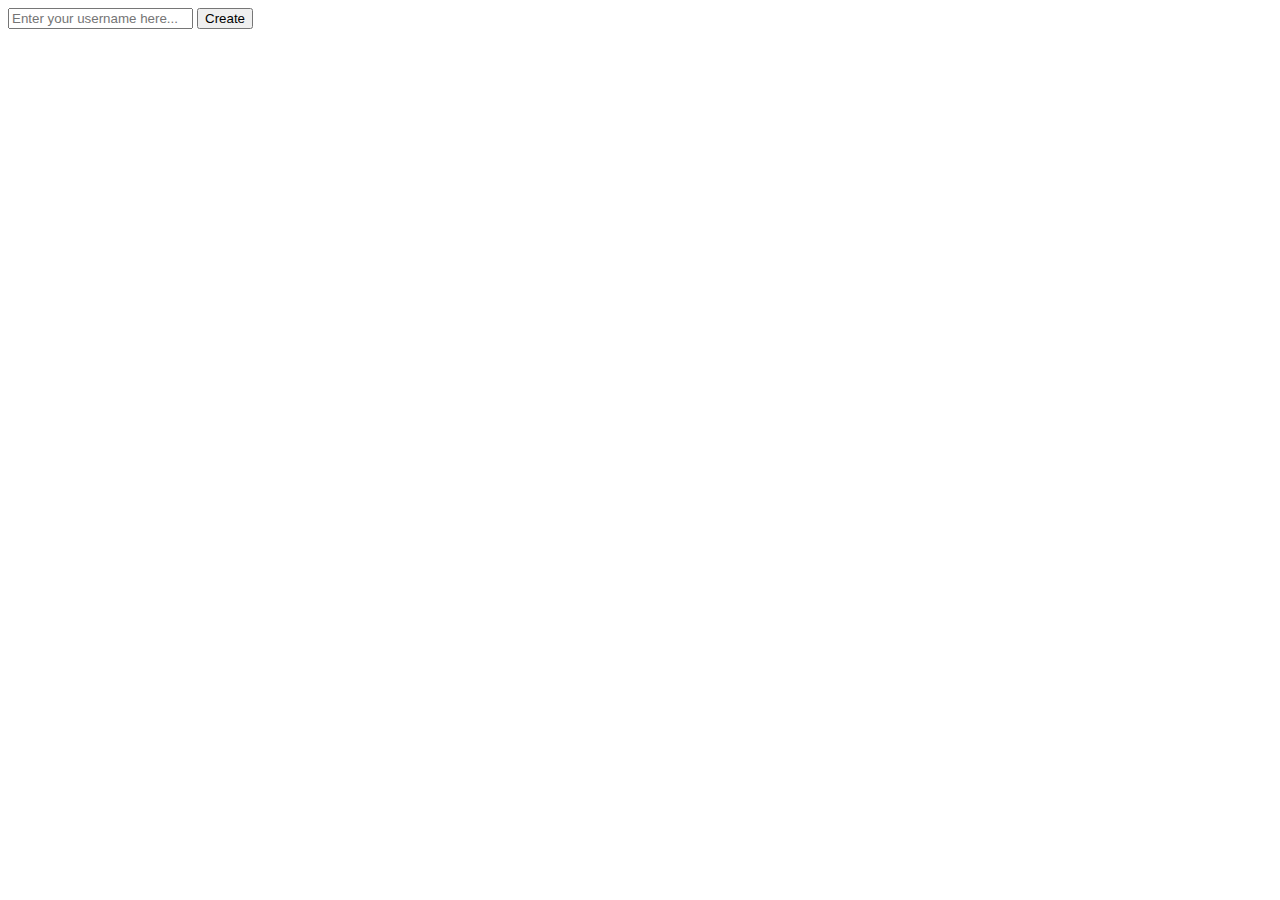
<file: templates/create_account.html>
<!DOCTYPE html>
<html lang="en">
<head>
    <meta charset="UTF-8">
    <title>Create New Account</title>
</head>
<body>
<input id="username-input" placeholder="Enter your username here..." />
<button id="create-account-btn">Create</button>
<script src="../static/js/create_account.js"></script>
</body>
</html>
</file>
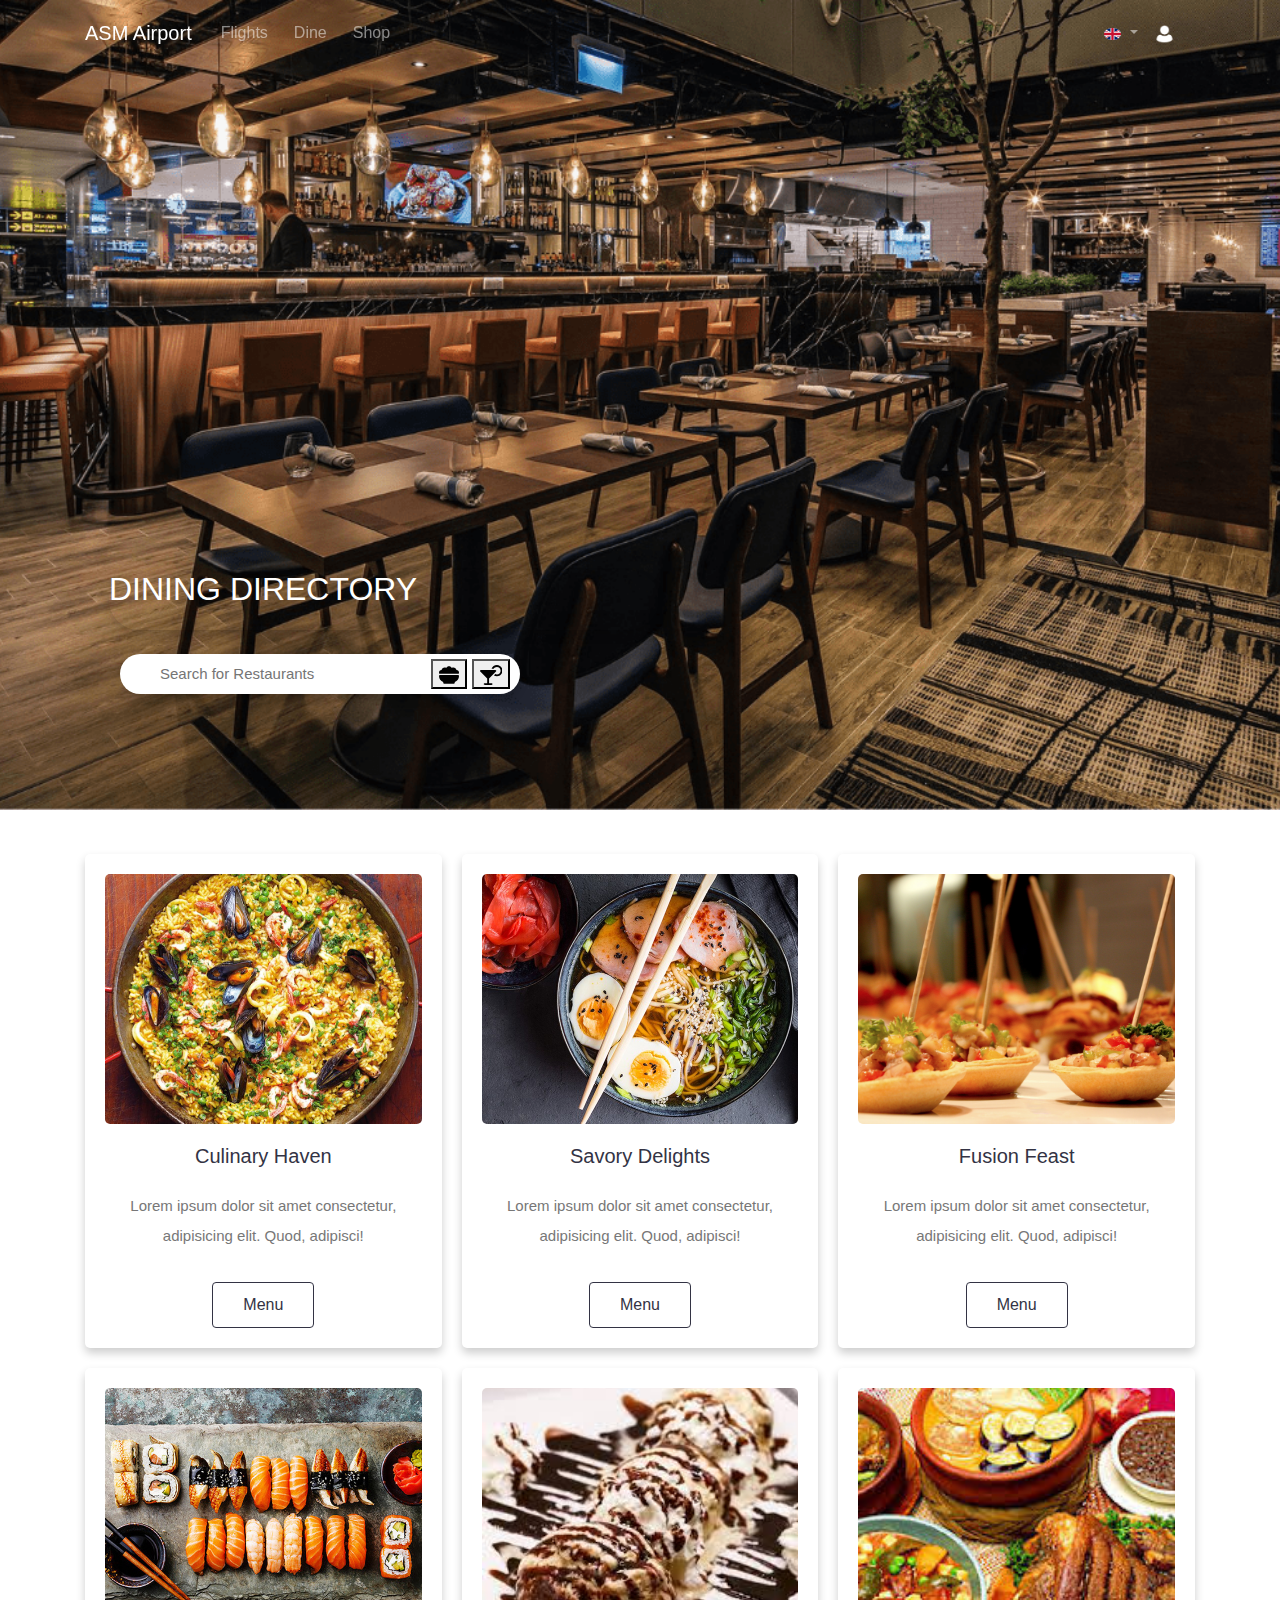
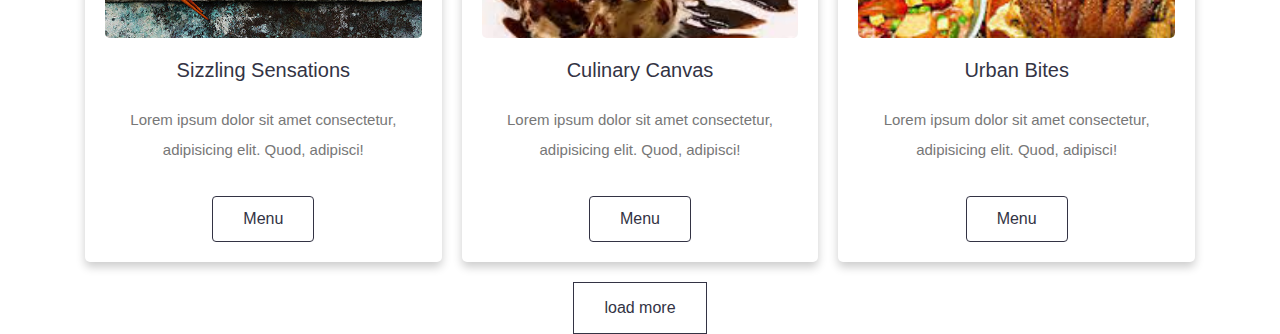
<file: templates/dining.html>
<!DOCTYPE html>
<html lang="en">
<head>
    <meta charset="UTF-8">
    <meta http-equiv="X-UA-Compatible" content="IE=edge">
    <meta name="viewport" content="width=device-width, initial-scale=1.0">
    <link rel="stylesheet" href="https://cdnjs.cloudflare.com/ajax/libs/font-awesome/5.15.4/css/all.min.css">
    <link rel="stylesheet" href="../static/css/dining.css">
    <link rel="stylesheet" href="../static/css/navbar.css">
    <link rel="stylesheet" href="https://stackpath.bootstrapcdn.com/bootstrap/4.5.2/css/bootstrap.min.css">
    <title>Dining</title>
</head>
<body>

<nav class="navbar navbar-expand-lg navbar-dark fixed-top">
    <div class="container">
        <a class="navbar-brand" href="/">ASM Airport</a>
        <div class="navbar-collapse" id="navbarNav">
            <ul class="navbar-nav mr-auto">
                <li class="nav-item">
                    <a class="nav-link" href="flightInfo">Flights</a>
                </li>
                <li class="nav-item">
                    <a class="nav-link" href="dining">Dine</a>
                </li>
                <li class="nav-item">
                    <a class="nav-link" href="shopping">Shop</a>
                </li>
            </ul>

            <ul class="navbar-nav ml-auto">
                <li class="nav-item dropdown">
                    <a class="nav-link dropdown-toggle" href="" id="languageDropdown" role="button"
                       data-toggle="dropdown" aria-haspopup="true" aria-expanded="false">
                        <img src="../static/images/UK_Flag.svg" alt="Language" class="rounded-circle flag-icon">
                    </a>
                    <div class="dropdown-menu" aria-labelledby="languageDropdown">
                        <a class="dropdown-item" href="/">English</a>
                        <a class="dropdown-item" href="en=it">Italian</a>
                    </div>
                </li>
                <li class="nav-item">
                    <a class="nav-link" href="logout" id="userIconLink">
                        <img src="../static/images/icon.png" alt="User" class="rounded-circle user-icon small-icon"
                             id="userIcon">
                    </a>
                </li>
            </ul>
        </div>
    </div>
</nav>

<div id="blur">
    <div id="background-slideshow">
        <div class="background-slide active" style="background-image: url('../static/images/r.jpg')"></div>

    </div>
    <h2>DINING DIRECTORY</h2>
    <form class="search-form">
        <input type="search" value="" placeholder="Search for Restaurants" class="search-input">
        <button type="submit" class="search-button">
            <svg class="submit-button">
                <use xmlns:xlink="http://www.w3.org/1999/xlink" xlink:href="#search"></use>
            </svg>
        </button>
        <div class="search-icons">
            <button type="button" class="icon-button" data-tooltip="Arrival">
                <svg xmlns="http://www.w3.org/2000/svg" height="1.25em" viewBox="0 0 512 512">
                    <path d="M0 192c0-35.3 28.7-64 64-64c.5 0 1.1 0 1.6 0C73 91.5 105.3 64 144 64c15 0 29 4.1 40.9 11.2C198.2 49.6 225.1 32 256 32s57.8 17.6 71.1 43.2C339 68.1 353 64 368 64c38.7 0 71 27.5 78.4 64c.5 0 1.1 0 1.6 0c35.3 0 64 28.7 64 64c0 11.7-3.1 22.6-8.6 32H8.6C3.1 214.6 0 203.7 0 192zm0 91.4C0 268.3 12.3 256 27.4 256H484.6c15.1 0 27.4 12.3 27.4 27.4c0 70.5-44.4 130.7-106.7 154.1L403.5 452c-2 16-15.6 28-31.8 28H140.2c-16.1 0-29.8-12-31.8-28l-1.8-14.4C44.4 414.1 0 353.9 0 283.4z"/>
                </svg>
            </button>
            <button type="button" class="icon-button" data-tooltip="Departure">
                <svg xmlns="http://www.w3.org/2000/svg" height="1.25em" viewBox="0 0 576 512">
                    <path d="M432 240c53 0 96-43 96-96s-43-96-96-96c-35.5 0-66.6 19.3-83.2 48H296.2C316 40.1 369.3 0 432 0c79.5 0 144 64.5 144 144s-64.5 144-144 144c-27.7 0-53.5-7.8-75.5-21.3l35.4-35.4c12.2 5.6 25.8 8.7 40.1 8.7zM1.8 142.8C5.5 133.8 14.3 128 24 128H392c9.7 0 18.5 5.8 22.2 14.8s1.7 19.3-5.2 26.2l-177 177V464h64c13.3 0 24 10.7 24 24s-10.7 24-24 24H208 120c-13.3 0-24-10.7-24-24s10.7-24 24-24h64V345.9L7 169c-6.9-6.9-8.9-17.2-5.2-26.2z"/>
                </svg>
            </button>
        </div>
    </form>
<button id="btn" style="display: none;"></button>
    <div class="container">
        <div class="box-container">
            <div class="box">
                <div class="image">
                    <img src="../static/images/image1.png" alt="">
                </div>
                <div class="content">
                    <h3>Culinary Haven</h3>
                    <p>Lorem ipsum dolor sit amet consectetur, adipisicing elit. Quod, adipisci!</p>
                    <button class="btn" onclick="toggle('../static/images/oop.jpg')">Menu</button>


                </div>
            </div>
            <div class="box">
                <div class="image">
                    <img src="../static/images/image15.png" alt="">
                </div>
                <div class="content">
                    <h3>Savory Delights</h3>
                    <p>Lorem ipsum dolor sit amet consectetur, adipisicing elit. Quod, adipisci!</p>
                    <button class="btn" onclick="toggle('../static/images/oop.jpg')">Menu</button>

                </div>
            </div>
            <div class="box">
                <div class="image">
                    <img src="../static/images/image2.png" alt="">
                </div>
                <div class="content">
                    <h3>Fusion Feast</h3>
                    <p>Lorem ipsum dolor sit amet consectetur, adipisicing elit. Quod, adipisci!</p>
                    <button class="btn" onclick="toggle('../static/images/oop.jpg')">Menu</button>
                </div>
            </div>
            <div class="box">
                <div class="image">
                    <img src="../static/images/image14.png" alt="">
                </div>
                <div class="content">
                    <h3>Sizzling Sensations</h3>
                    <p>Lorem ipsum dolor sit amet consectetur, adipisicing elit. Quod, adipisci!</p>
                    <button class="btn" onclick="toggle('../static/images/oop.jpg')">Menu</button>
                </div>
            </div>
            <div class="box">
                <div class="image">
                    <img src="../static/images/image3.png" alt="">
                </div>
                <div class="content">
                    <h3>Culinary Canvas</h3>
                    <p>Lorem ipsum dolor sit amet consectetur, adipisicing elit. Quod, adipisci!</p>
                    <button class="btn" onclick="toggle('../static/images/oop.jpg')">Menu</button>
                </div>
            </div>
            <div class="box">
                <div class="image">
                    <img src="../static/images/image13.png" alt="">
                </div>
                <div class="content">
                    <h3>Urban Bites</h3>
                    <p>Lorem ipsum dolor sit amet consectetur, adipisicing elit. Quod, adipisci!</p>
                    <button class="btn" onclick="toggle('../static/images/oop.jpg')">Menu</button>
                </div>
            </div>
            <div class="box">
                <div class="image">
                    <img src="../static/images/image4.png" alt="">
                </div>
                <div class="content">
                    <h3>Gourmet Gateway</h3>
                    <p>Lorem ipsum dolor sit amet consectetur, adipisicing elit. Quod, adipisci!</p>
                    <button class="btn" onclick="toggle('../static/images/oop.jpg')">Menu</button>
                </div>
            </div>
            <div class="box">
                <div class="image">
                    <img src="../static/images/image12.png" alt="">
                </div>
                <div class="content">
                    <h3>Spice Symphony</h3>
                    <p>Lorem ipsum dolor sit amet consectetur, adipisicing elit. Quod, adipisci!</p>
                    <button class="btn" onclick="toggle('../static/images/oop.jpg')">Menu</button>
                </div>
            </div>
            <div class="box">
                <div class="image">
                    <img src="../static/images/image5.png" alt="">
                </div>
                <div class="content">
                    <h3>Coastal Cravings</h3>
                    <p>Lorem ipsum dolor sit amet consectetur, adipisicing elit. Quod, adipisci!</p>
                    <button class="btn" onclick="toggle('../static/images/oop.jpg')">Menu</button>
                </div>
            </div>
            <div class="box">
                <div class="image">
                    <img src="../static/images/image11.png" alt="">
                </div>
                <div class="content">
                    <h3>Flavor Fusion Gril</h3>
                    <p>Lorem ipsum dolor sit amet consectetur, adipisicing elit. Quod, adipisci!</p>
                    <button class="btn" onclick="toggle('../static/images/oop.jpg')">Menu</button>

                </div>
            </div>
            <div class="box">
                <div class="image">
                    <img src="../static/images/image6.png" alt="">
                </div>
                <div class="content">
                    <h3>Bistro Bliss</h3>
                    <p>Lorem ipsum dolor sit amet consectetur, adipisicing elit. Quod, adipisci!</p>
                    <button class="btn" onclick="toggle('../static/images/oop.jpg')">Menu</button>
                </div>
            </div>
            <div class="box">
                <div class="image">
                    <img src="../static/images/image10.png" alt="">
                </div>
                <div class="content">
                    <h3>Zesty Restaurant</h3>
                    <p>Lorem ipsum dolor sit amet consectetur, adipisicing elit. Quod, adipisci!</p>
                    <button class="btn" onclick="toggle('../static/images/oop.jpg')">Menu</button>
                </div>
            </div>
            <div class="box">
                <div class="image">
                    <img src="../static/images/image7.png" alt="">
                </div>
                <div class="content">
                    <h3>Palate Pleasures</h3>
                    <p>Lorem ipsum dolor sit amet consectetur, adipisicing elit. Quod, adipisci!</p>
                    <button class="btn" onclick="toggle('../static/images/oop.jpg')">Menu</button>
                </div>
            </div>
            <div class="box">
                <div class="image">
                    <img src="../static/images/image9.png" alt="">
                </div>
                <div class="content">
                    <h3>Epicurean Escape</h3>
                    <p>Lorem ipsum dolor sit amet consectetur, adipisicing elit. Quod, adipisci!</p>
                    <button class="btn" onclick="toggle('../static/images/oop.jpg')">Menu</button>
                </div>
            </div>
            <div class="box">
                <div class="image">
                    <img src="../static/images/image8.png" alt="">
                </div>
                <div class="content">
                    <h3>Gastronomic Galore</h3>
                    <p>Lorem ipsum dolor sit amet consectetur, adipisicing elit. Quod, adipisci!</p>
                    <button class="btn" onclick="toggle('../static/images/oop.jpg')">Menu</button>
                </div>
            </div>
        </div>
        <div id="load-more"> load more</div>

    </div>
</div>
<div id="popup">
    <span id="closeBtn">&times;</span>
    <img src="../static/images/oop.jpg"/>
</div>

<script src="https://code.jquery.com/jquery-3.3.1.slim.min.js"></script>
<script src="https://cdnjs.cloudflare.com/ajax/libs/popper.js/1.14.7/umd/popper.min.js"></script>
<script src="https://stackpath.bootstrapcdn.com/bootstrap/4.3.1/js/bootstrap.min.js"></script>
<script src="../static/js/dining.js"></script>
<script src="../static/js/navbar.js"></script>
</body>
</html>
</file>
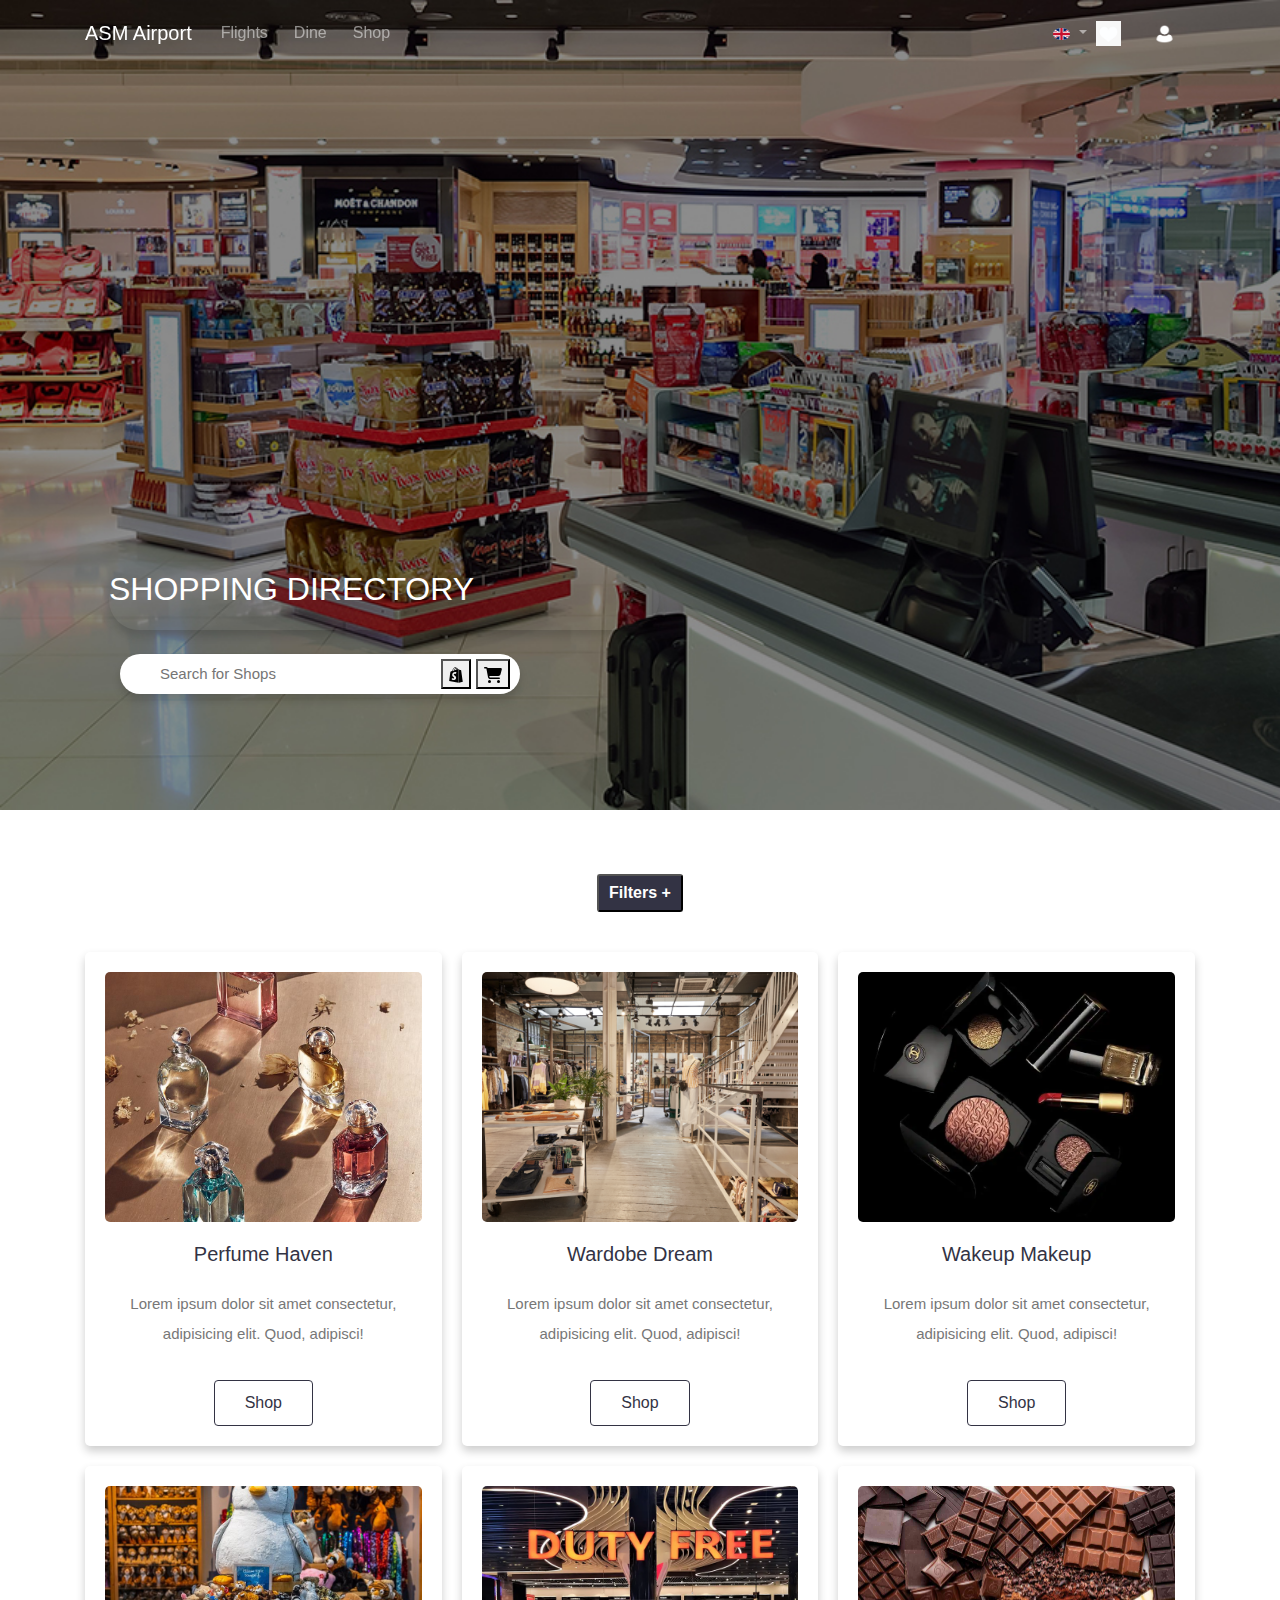
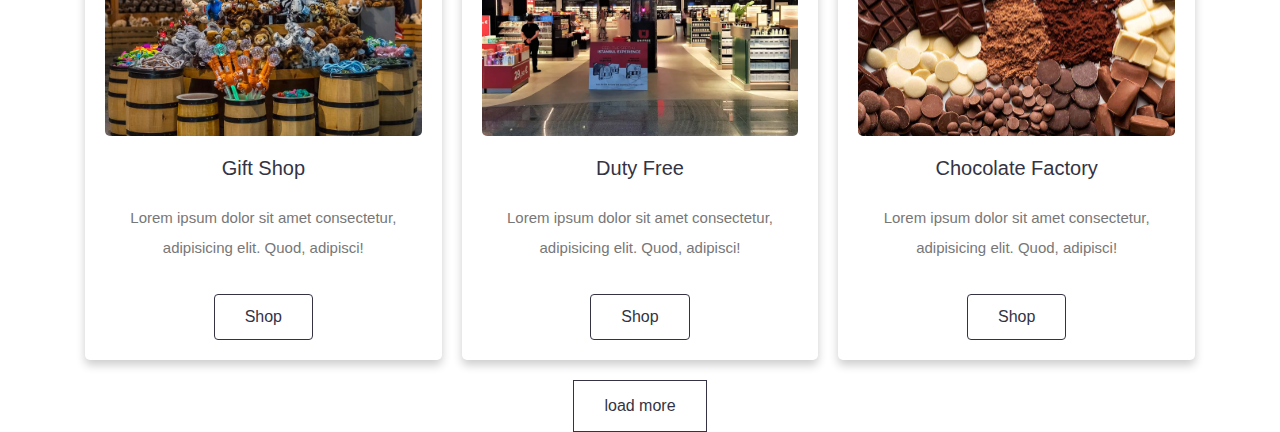
<file: templates/shopping.html>
<!DOCTYPE html>

<html lang="en">
<head>
    <meta charset="UTF-8">
    <meta http-equiv="X-UA-Compatible" content="IE=edge">
    <meta name="viewport" content="width=device-width, initial-scale=1.0">
    <link rel="stylesheet" href="https://cdnjs.cloudflare.com/ajax/libs/font-awesome/5.15.4/css/all.min.css">
    <link rel="stylesheet" href="../static/css/dining.css">
    <link rel="stylesheet" href="../static/css/navbar.css">
    <link rel="stylesheet" href="https://stackpath.bootstrapcdn.com/bootstrap/4.5.2/css/bootstrap.min.css">
    <script src="https://code.jquery.com/jquery-3.3.1.slim.min.js"></script>
    <script src="https://cdnjs.cloudflare.com/ajax/libs/popper.js/1.14.7/umd/popper.min.js"></script>
    <script src="https://stackpath.bootstrapcdn.com/bootstrap/4.3.1/js/bootstrap.min.js"></script>
    <title>Shopping</title>
</head>
<body>

<nav class="navbar navbar-expand-lg navbar-dark fixed-top">
    <div class="container">
        <a class="navbar-brand" href="/">ASM Airport</a>
        <div class="navbar-collapse" id="navbarNav">
            <ul class="navbar-nav mr-auto">
                <li class="nav-item">
                    <a class="nav-link" href="flightInfo">Flights</a>
                </li>
                <li class="nav-item">
                    <a class="nav-link" href="dining">Dine</a>
                </li>
                <li class="nav-item">
                    <a class="nav-link" href="shopping">Shop</a>
                </li>
            </ul>

            <ul class="navbar-nav ml-auto">
                <li class="nav-item dropdown">
                    <a class="nav-link dropdown-toggle" href="" id="languageDropdown" role="button"
                       data-toggle="dropdown" aria-haspopup="true" aria-expanded="false">
                        <img src="../static/images/UK_Flag.svg" alt="Language" class="rounded-circle flag-icon">
                    </a>
                    <div class="dropdown-menu" aria-labelledby="languageDropdown">
                        <a class="dropdown-item" href="/">English</a>
                        <a class="dropdown-item" href="en=it">Italian</a>
                    </div>
                </li>
                <li class="nav-item">
                    <a class="nav-link" href="wishlist">
                        <img src="../static/images/heart-ico-navbar.png" alt="User" class="heart-ico">
                    </a>
                </li>
                <li class="nav-item">
                    <a class="nav-link" href="logout" id="userIconLink">
                        <img src="../static/images/icon.png" alt="User" class="rounded-circle user-icon small-icon"
                             id="userIcon">
                    </a>
                </li>
            </ul>
        </div>
    </div>
</nav>

<div id="background-slideshow">
    <div class="background-slide active" style="background-image: url('../static/images/shopping.jpg')"></div>

</div>
<h2>SHOPPING DIRECTORY</h2>
<form class="search-form">
    <input type="search" value="" placeholder="Search for Shops" class="search-input">
    <button type="submit" class="search-button">
        <svg class="submit-button">
            <use xmlns:xlink="http://www.w3.org/1999/xlink" xlink:href="#search"></use>
        </svg>
    </button>
    <div class="search-icons">
        <button type="button" class="icon-button" data-tooltip="Arrival">
            <svg xmlns="http://www.w3.org/2000/svg" height="16" width="14" viewBox="0 0 448 512">
                <!--!Font Awesome Free 6.5.1 by @fontawesome - https://fontawesome.com License - https://fontawesome.com/license/free Copyright 2023 Fonticons, Inc.-->
                <path d="M388.3 104.1a4.7 4.7 0 0 0 -4.4-4c-2 0-37.2-.8-37.2-.8s-21.6-20.8-29.6-28.8V503.2L442.8 472S388.7 106.5 388.3 104.1zM288.7 70.5a116.7 116.7 0 0 0 -7.2-17.6C271 32.9 255.4 22 237 22a15 15 0 0 0 -4 .4c-.4-.8-1.2-1.2-1.6-2C223.4 11.6 213 7.6 200.6 8c-24 .8-48 18-67.3 48.8-13.6 21.6-24 48.8-26.8 70.1-27.6 8.4-46.8 14.4-47.2 14.8-14 4.4-14.4 4.8-16 18-1.2 10-38 291.8-38 291.8L307.9 504V65.7a41.7 41.7 0 0 0 -4.4 .4S297.9 67.7 288.7 70.5zM233.4 87.7c-16 4.8-33.6 10.4-50.8 15.6 4.8-18.8 14.4-37.6 25.6-50 4.4-4.4 10.4-9.6 17.2-12.8C232.2 54.9 233.8 74.5 233.4 87.7zM200.6 24.4A27.5 27.5 0 0 1 215 28c-6.4 3.2-12.8 8.4-18.8 14.4-15.2 16.4-26.8 42-31.6 66.5-14.4 4.4-28.8 8.8-42 12.8C131.3 83.3 163.8 25.2 200.6 24.4zM154.2 244.6c1.6 25.6 69.3 31.2 73.3 91.7 2.8 47.6-25.2 80.1-65.7 82.5-48.8 3.2-75.7-25.6-75.7-25.6l10.4-44s26.8 20.4 48.4 18.8c14-.8 19.2-12.4 18.8-20.4-2-33.6-57.2-31.6-60.8-86.9-3.2-46.4 27.2-93.3 94.5-97.7 26-1.6 39.2 4.8 39.2 4.8L221.4 225.4s-17.2-8-37.6-6.4C154.2 221 153.8 239.8 154.2 244.6zM249.4 82.9c0-12-1.6-29.2-7.2-43.6 18.4 3.6 27.2 24 31.2 36.4Q262.6 78.7 249.4 82.9z"/>
            </svg>
        </button>
        <button type="button" class="icon-button" data-tooltip="Departure">
            <svg xmlns="http://www.w3.org/2000/svg" height="16" width="18" viewBox="0 0 576 512">
                <!--!Font Awesome Free 6.5.1 by @fontawesome - https://fontawesome.com License - https://fontawesome.com/license/free Copyright 2023 Fonticons, Inc.-->
                <path d="M0 24C0 10.7 10.7 0 24 0H69.5c22 0 41.5 12.8 50.6 32h411c26.3 0 45.5 25 38.6 50.4l-41 152.3c-8.5 31.4-37 53.3-69.5 53.3H170.7l5.4 28.5c2.2 11.3 12.1 19.5 23.6 19.5H488c13.3 0 24 10.7 24 24s-10.7 24-24 24H199.7c-34.6 0-64.3-24.6-70.7-58.5L77.4 54.5c-.7-3.8-4-6.5-7.9-6.5H24C10.7 48 0 37.3 0 24zM128 464a48 48 0 1 1 96 0 48 48 0 1 1 -96 0zm336-48a48 48 0 1 1 0 96 48 48 0 1 1 0-96z"/>
            </svg>
        </button>
    </div>
</form>

<div class="filter-container">
    <button class="filter-button" onclick="toggleFilter(this)"> Filters +</button>
    <div class="filter-options">
        <button class="filter-category" data-category="beauty"> Beauty</button>
        <button class="filter-category" data-category="electronics"> Electronics</button>
        <button class="filter-category" data-category="clothes"> Clothes</button>
        <button class="filter-category" data-category="edibles"> Edibles</button>
        <button class="filter-category" data-category="jewelry"> Jewelry</button>
        <button class="filter-category" data-category="toys"> Toys</button>
        <button class="filter-category" data-category="books"> Books</button>
    </div>
    <div class="filter-buttons">
        <button class="apply-button" onclick="applyFilters()"> Apply</button>
        <button class="reset-button" onclick="resetFilters()"> Reset</button>
    </div>
</div>

<div class="container">
    <div class="box-container">
        <div class="box" data-category="beauty">
            <div class="image">
                <img src="../static/images/perfume.jpeg" alt="">
            </div>
            <div class="content">
                <h3> Perfume Haven </h3>
                <p>Lorem ipsum dolor sit amet consectetur, adipisicing elit. Quod, adipisci!</p>
                <a href="perfume-haven" class="btn">Shop</a>
            </div>
        </div>
        <div class="box" data-category="clothes">
            <div class="image">
                <img src="../static/images/clothes.png" alt="">
            </div>
            <div class="content">
                <h3> Wardobe Dream </h3>
                <p>Lorem ipsum dolor sit amet consectetur, adipisicing elit. Quod, adipisci!</p>
                <a href="#" class="btn">Shop</a>
            </div>
        </div>
        <div class="box" data-category="beauty">
            <div class="image">
                <img src="../static/images/makeup.webp" alt="">
            </div>
            <div class="content">
                <h3> Wakeup Makeup </h3>
                <p>Lorem ipsum dolor sit amet consectetur, adipisicing elit. Quod, adipisci!</p>
                <a href="#" class="btn">Shop</a>
            </div>
        </div>
        <div class="box" data-category="toys">
            <div class="image">
                <img src="../static/images/gift.jpg" alt="">
            </div>
            <div class="content">
                <h3> Gift Shop </h3>
                <p>Lorem ipsum dolor sit amet consectetur, adipisicing elit. Quod, adipisci!</p>
                <a href="#" class="btn">Shop</a>
            </div>
        </div>
        <div class="box" data-category="beauty">
            <div class="image">
                <img src="../static/images/dutyfree.webp" alt="">
            </div>
            <div class="content">
                <h3> Duty Free </h3>
                <p>Lorem ipsum dolor sit amet consectetur, adipisicing elit. Quod, adipisci!</p>
                <a href="#" class="btn">Shop</a>
            </div>
        </div>
        <div class="box" data-category="edibles">
            <div class="image">
                <img src="../static/images/chocolate.jpg" alt="">
            </div>
            <div class="content">
                <h3> Chocolate Factory </h3>
                <p>Lorem ipsum dolor sit amet consectetur, adipisicing elit. Quod, adipisci!</p>
                <a href="#" class="btn">Shop</a>
            </div>
        </div>
        <div class="box" data-category="jewelry">
            <div class="image">
                <img src="../static/images/watches.webp" alt="">
            </div>
            <div class="content">
                <h3> The Hour </h3>
                <p>Lorem ipsum dolor sit amet consectetur, adipisicing elit. Quod, adipisci!</p>
                <a href="#" class="btn">Shop</a>
            </div>
        </div>
        <div class="box" data-category="electronics">
            <div class="image">
                <img src="../static/images/virgin.jpg" alt="">
            </div>
            <div class="content">
                <h3> Virgin Megastore </h3>
                <p>Lorem ipsum dolor sit amet consectetur, adipisicing elit. Quod, adipisci!</p>
                <a href="#" class="btn">Shop</a>
            </div>
        </div>
        <div class="box" data-category="jewelry">
            <div class="image">
                <img src="../static/images/pandora.png" alt="">
            </div>
            <div class="content">
                <h3> Pandora </h3>
                <p>Lorem ipsum dolor sit amet consectetur, adipisicing elit. Quod, adipisci!</p>
                <a href="#" class="btn">Shop</a>
            </div>
        </div>
        <div class="box" data-category="clothes">
            <div class="image">
                <img src="../static/images/hermes.jpg" alt="">
            </div>
            <div class="content">
                <h3> Hermes </h3>
                <p>Lorem ipsum dolor sit amet consectetur, adipisicing elit. Quod, adipisci!</p>
                <a href="#" class="btn">Shop</a>

            </div>
        </div>
        <div class="box" data-category="clothes">
            <div class="image">
                <img src="../static/images/shoes.jpg" alt="">
            </div>
            <div class="content">
                <h3> ShoeShop </h3>
                <p>Lorem ipsum dolor sit amet consectetur, adipisicing elit. Quod, adipisci!</p>
                <a href="#" class="btn">Shop</a>
            </div>
        </div>
        <div class="box" data-category="books">
            <div class="image">
                <img src="../static/images/books.webp" alt="">
            </div>
            <div class="content">
                <h3> Barnes & Novles </h3>
                <p>Lorem ipsum dolor sit amet consectetur, adipisicing elit. Quod, adipisci!</p>
                <a href="#" class="btn">Shop</a>
            </div>
        </div>
        <div class="box" data-category="toys">
            <div class="image">
                <img src="../static/images/joueclub.jpeg" alt="">
            </div>
            <div class="content">
                <h3> JoueClub </h3>
                <p>Lorem ipsum dolor sit amet consectetur, adipisicing elit. Quod, adipisci!</p>
                <a href="#" class="btn">Shop</a>
            </div>
        </div>
        <div class="box" data-category="edibles">
            <div class="image">
                <img src="../static/images/candy.jpg" alt="">
            </div>
            <div class="content">
                <h3> Crazy Candy </h3>
                <p>Lorem ipsum dolor sit amet consectetur, adipisicing elit. Quod, adipisci!</p>
                <a href="#" class="btn">Shop</a>
            </div>
        </div>
        <div class="box" data-category="jewelry">
            <div class="image">
                <img src="../static/images/cartier.jpg" alt="">
            </div>
            <div class="content">
                <h3> Cartier </h3>
                <p>Lorem ipsum dolor sit amet consectetur, adipisicing elit. Quod, adipisci!</p>
                <a href="#" class="btn">Shop</a>
            </div>
        </div>
    </div>
    <div id="load-more"> load more</div>
</div>

<script src="../static/js/dining.js"></script>
<script src="../static/js/navbar.js"></script>
</body>
</html>
</file>
<file: static/css/dining.css>
body {
  font-family: 'Segoe UI', Tahoma, Geneva, Verdana, sans-serif;
  margin: 0;
  padding: 0;
  background-color: #f0f0f0;
  overflow-x: hidden;
}


#background-slideshow {
  position: relative;
  width: 100%;
  height: 90vh;
  overflow: hidden;
}

.background-slide {
  width: 100%;
  height: 100%;
  background-size: cover;
  background-position: center;
  position: absolute;
  opacity: 0;
  transition: opacity 0s ease-in-out;
}
h2 {
  color: #fff;
  position: relative;
  top: 5%; 
  left: 30%;
  width: 550px;
  height: 60px;
  line-height: 60px;
  border-radius: 40px;
  box-shadow: 0 6px 8px rgba(0, 0, 0, 0.15);
  transform: translate(-50%, -400%);
  transition: all 0.3s ease;
  font-size: 50px;
  font-weight: very very bold;
}


.search-form {
  position: relative;
  left: 30%;
  width: 400px;
  height: 40px;
  border-radius: 40px;
  box-shadow: 0 6px 8px rgba(0, 0, 0, 0.15);
  transform: translate(-50%, -400%);
  background: #fff;
  transition: all 0.3s ease;
  margin-top: -5%;
  margin-left: -5%;
  
  

  &.focus {
    box-shadow: 0 3px 4px rgba(0, 0, 0, 0.15);
  }
}

.search-input {
  position: absolute;
  top: 10px;
  left: 38px;
  font-size: 15px;
  background: none;
  color: #5a6674;
  width: 195px;
  height: 20px;
  border: none;
  appearance: none;
  outline: none;

  &::-webkit-search-cancel-button {
    appearance: none;
  }
}

.search-button {
  position: absolute;
  display: flex;
  justify-content: center;
  top: 10px;
  left: 11px;
  height: 20px;
  width: 20px;
  padding: 0;
  margin: 0;
  border: none;
  background: none;
  outline: none!important;
  cursor: pointer;

  & svg {
    width: 20px;
    height: 20px;
    fill: #5a6674;
  }
}
.background-slide.active {
  animation: zoomAnimation 7s ease-in-out forwards;
  opacity: 1;
}

.search-form .search-icons {
    display: flex;
    align-items: center;
    position: absolute;
    right: 10px;
    top: 50%;
    transform: translateY(-50%);
}
.icon-button + .icon-button {
  margin-left: 5px; 
}

.container{
  max-width: 1200px;
  margin: 0 auto;
  text-align: center;
  padding:25px 20px;
}

.container .heading{
  font-size: 40px;
  margin-bottom: 20px;
  color:#334;
}

.container .box-container{
  display: grid;
  grid-template-columns: repeat(auto-fit, minmax(350px, 1fr));
  gap:20px;
}

.container .box-container .box{
  background-color: #fff;
  padding:20px;
  border-radius: 5px;
  box-shadow: 0 5px 10px rgba(0,0,0,.2);
  display: none;
}

.container .box-container .box:nth-child(1),
.container .box-container .box:nth-child(2),
.container .box-container .box:nth-child(3),
.container .box-container .box:nth-child(4),
.container .box-container .box:nth-child(5),
.container .box-container .box:nth-child(6)
{
  display: inline-block;
}

.container .box-container .box .image{
  margin-bottom: 20px;
  overflow: hidden;
  height: 250px;
  border-radius: 5px;
}

.container .box-container .box .image img{
  height: 100%;
  width: 100%;
  object-fit: cover;
}

.container .box-container .box:hover .image img{
  transform: scale(1.1);
}

.container .box-container .box .content h3{
  font-size: 20px;
  color:#334;
}

.container .box-container .box .content p{
  font-size: 15px;
  color:#777;
  line-height: 2;
  padding:15px 0;
}

.container .box-container .box .content .btn{
  display: inline-block;
  padding:10px 30px;
  border:1px solid #334;
  color:#334;
  font-size: 16px;
}

.container .box-container .box .content .btn:hover{
  background-color: #334;
  border-color: #334;
  color:#fff;
}

.container .box-container .box .content .icons{
  display: flex;
  align-items: center;
  justify-content: space-between;
  margin-top: 20px;
  padding-top: 15px;
  border-top:1px solid #334;
}

.container .box-container .box.visible{
  display:inline-block;
}

.container .box-container .box .content .icons span{
  font-size: 14px;
  color:#777;
}

.container .box-container .box .content .icons span i{
  color:crimson;
  padding-right: 5px;
}

#load-more{
  margin-top: 20px;
  display: inline-block;
  padding:13px 30px;
  border:1px solid #334;
  color:#334;
  font-size: 16px;
  background-color: #fff;
  cursor: pointer;
}

#load-more:hover{
  background-color: #334;
  border-color: #334;
  color:#fff;
}

@media (max-width:450px){

  .container .heading{
    font-size: 25px;
  }

  .container .box-container{
    grid-template-columns: 1fr;
  }

  .container .box-container .box .image{
    height: 200px;
  }

  .container .box-container .box .content p{
    font-size: 12px;
  }

  .container .box-container .box .content .icons span{
    font-size: 12px;
  }
}

.container#blur.active{
  filter: blur(20px);
  pointer-events: none;
  user-select: none;
}

.btn{
  cursor: pointer;
}

#popup {
  position: fixed;
  top: 50%;
  left: 50%;
  transform: translate(-50%, -50%);
  width: 400px; /* Set a specific width for the popup */
  padding: 50px;
  display: none; /* Use display property for visibility control */
  background-color: #fff;
  border-radius: 10px;
  box-shadow: 50px rgba(0, 0, 0, 1);
}

#popup img {
  width: 100%;
  height: auto;
  border-radius: 5px;
}

#popup.active {
  display: block; /* Show the popup when active */
  opacity: 1;
  transition: 0.5s;
}

#popup span{
  position: absolute;
  top: 0%;
  left: 5%;
  font-size: 40px;
  font-weight: bolder;
  color:black;
  cursor: pointer;
  
}

.filter-container  {
  text-align: center;
  margin-top: 20px;
  margin-bottom: 40px;
}

.filter-button{
  background-color: #334;
  color: #fff;
  border-radius: 3px;
  padding: 5px 10px;
  cursor: pointer;
  font-weight: bold;
}

.filter-options{
  display: none;
  margin: 15px;
}

.filter-category {
  background-color: white;
  border: 1px solid rgb(148, 148, 148);
  border-radius: 3px;
  color: #333;
  padding: 5px 15px;
  margin-right: 15px;
  cursor: pointer;
 
}


.filter-buttons{
  display: none;
  margin: 15px;
}

.apply-button, .reset-button {
  background-color: #334;
  color: #fff;
  border: none;
  border-radius: 3px;
  padding: 5px 15px;
  cursor: pointer;
  margin-right: 15px;
}

.apply-button:hover, .reset-button:hover {
  background-color: #282828;
}

.filter-category.selected{
  background-color: rgb(110, 109, 109);
  color: white;
}

.filter-options {
  display: none;
  justify-content: center;
  align-items: center;
}

.filter-buttons {
  display: none;
  justify-content: center;
  align-items: center;
}

.show {
  display: block;
}

a {
  text-decoration: none;
}
</file>
<file: static/css/navbar.css>
body {
    margin: 0!important;
    padding: 0!important;;
  }

  .navbar {
    transition: background-color 0.5s, color 0.5s;
  }

  .navbar.transparent {
      background-color: #333;
      color: rgb(255, 255, 255);
  }

  .user-icon.small-icon {
  width: 35px; 
  height: 20px;
  }

  .heart-ico{
    width: 25px; 
    height: 25px;
    float:right;
    cursor: pointer;
  }

  .heart-ico:hover{
    content: url(../images/red-heart-navbar.png);
  }

  .flag-icon.small-icon {
    width: 30px; 
    height: 30px;
  }

  .nav-item{
      padding: 5px;
  }

  .container{
    padding:0px 0px;
  }

  @media (max-width: 992px) {
  .navbar-collapse {
    display: flex !important;
  }
}

 .heart-ico{
    width: 25px;
    height: 25px;
    float:right;
    cursor: pointer;
  }

  .heart-ico:hover{
    content: url(../images/red-heart-navbar.png);
  }
</file>
